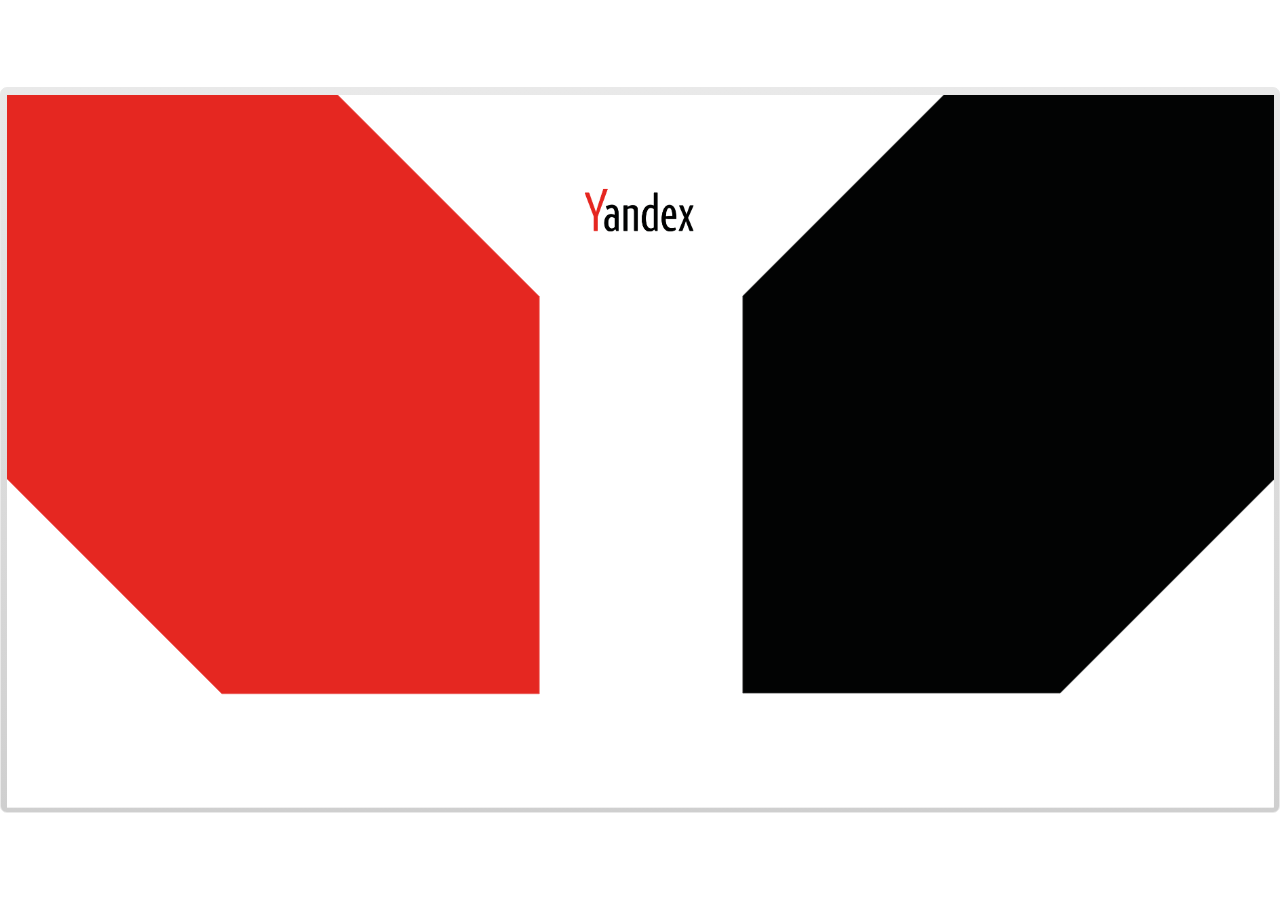
<file: index.html>
﻿<!doctype html>
<html lang="ru-RU">
<head>
  <meta charset="utf-8">
  <!-- Created using Storyline 360 - http://www.articulate.com  -->
  <!-- version: 3.86.32080.0 -->
  <title>Test for operators</title>
  <meta http-equiv="x-ua-compatible" content="IE=edge"/>
  <meta name="viewport" content="width=device-width,initial-scale=1,user-scalable=no,shrink-to-fit=no,minimal-ui"/>
  <meta name="apple-mobile-web-app-capable" content="yes"/>
  <style>
    html, body { height: 100%; padding: 0; margin: 0 }
    #app { height: 100%; width: 100%; }
  </style>

  <script>
    window.DS = {};
    window.globals = {
      DATA_PATH_BASE: '',
      HAS_FRAME: true,
      HAS_SLIDE: true,

      lmsPresent: false,
      tinCanPresent: false,
      cmi5Present: false,
      aoSupport: false,
      scale: 'show all',
      captureRc: false,
      browserSize: 'optimal',
      bgColor: '#FFFFFF',
      features: 'ClosedCaptionsCustomization,DropInBase,DropInInteractions,DropInMisc,DropInVectors,DropInVideo,JsApi,LayerPresentAsDialog,MultipleQuizTracking,UpdatedThemeEditor',
      themeName: 'classic',
      preloaderColor: '#FFFFFF',
      suppressAnalytics: false,
      productChannel: 'stable',
      publishSource: 'storyline',
      aid: 'aid|a8ac682d-c684-4cea-bc24-8570a59edf19',
      cid: 'd31bdff7-ad9f-4f3c-b5ed-000026739781',
      playerVersion: '3.86.32080.0',
      publishTimestamp: '2024-04-15T15:14:12.0418986Z',
      maxIosVideoElements: 10,
      connectionSettings: { mode: 'disabled' },
      hasFeature: function(feature) {
        return this.features.split(',').includes(feature);
      },
      
      parseParams: function(qs) {
        if (window.globals.parsedParams != null) {
          return window.globals.parsedParams;
        }
        qs = (qs || window.location.search.substr(1)).split('+').join(' ');
        var params = {},
            tokens,
            re = /[?&]?([^=]+)=([^&]*)/g;

        while (tokens = re.exec(qs)) {
          params[decodeURIComponent(tokens[1]).trim()] =
            decodeURIComponent(tokens[2]).trim();
        }
        window.globals.parsedParams = params;
        return params;
      }

    };
  </script>
  <script>
    var isIe11 = ('ActiveXObject' in window || window.MSBlobBuilder != null)
      && window.msCrypto != null && !window.ActiveXObject;
    if (isIe11) {
      window.globals.unsupportedBrowser = true;
      document.write(atob('[base64]'));
    }
  </script>

  <script>
    if (window.globals.hasFeature('MultiLanguageSupport')) {
      
      
    }
  </script>

  
  <script>window.THREE = { };</script>
  
</head>
<body style="background: #FFFFFF" class="cs-HTML theme-classic">
  <!-- 360 -->
  <script>!function(){var e,i=/iPhone/i,o=/iPod/i,n=/iPad/i,t=/\biOS-universal(?:.+)Mac\b/i,r=/\bAndroid(?:.+)Mobile\b/i,a=/Android/i,d=/(?:SD4930UR|\bSilk(?:.+)Mobile\b)/i,p=/Silk/i,l=/Windows Phone/i,u=/\bWindows(?:.+)ARM\b/i,b=/BlackBerry/i,s=/BB10/i,c=/Opera Mini/i,f=/\b(CriOS|Chrome)(?:.+)Mobile/i,h=/Mobile(?:.+)Firefox\b/i,v=function(e){return void 0!==e&&"MacIntel"===e.platform&&"number"==typeof e.maxTouchPoints&&e.maxTouchPoints>1&&"undefined"==typeof MSStream};e=function(e){var m={userAgent:"",platform:"",maxTouchPoints:0};e||"undefined"==typeof navigator?"string"==typeof e?m.userAgent=e:e&&e.userAgent&&(m={userAgent:e.userAgent,platform:e.platform,maxTouchPoints:e.maxTouchPoints||0}):m={userAgent:navigator.userAgent,platform:navigator.platform,maxTouchPoints:navigator.maxTouchPoints||0};var g=m.userAgent,y=g.split("[FBAN");void 0!==y[1]&&(g=y[0]),void 0!==(y=g.split("Twitter"))[1]&&(g=y[0]);var A=function(e){return function(i){return i.test(e)}}(g),w={apple:{phone:A(i)&&!A(l),ipod:A(o),tablet:!A(i)&&(A(n)||v(m))&&!A(l),universal:A(t),device:(A(i)||A(o)||A(n)||A(t)||v(m))&&!A(l)},amazon:{phone:A(d),tablet:!A(d)&&A(p),device:A(d)||A(p)},android:{phone:!A(l)&&A(d)||!A(l)&&A(r),tablet:!A(l)&&!A(d)&&!A(r)&&(A(p)||A(a)),device:!A(l)&&(A(d)||A(p)||A(r)||A(a))||A(/\bokhttp\b/i)},windows:{phone:A(l),tablet:A(u),device:A(l)||A(u)},other:{blackberry:A(b),blackberry10:A(s),opera:A(c),firefox:A(h),chrome:A(f),device:A(b)||A(s)||A(c)||A(h)||A(f)},any:!1,phone:!1,tablet:!1};return w.any=w.apple.device||w.android.device||w.windows.device||w.other.device,w.phone=w.apple.phone||w.android.phone||w.windows.phone,w.tablet=w.apple.tablet||w.android.tablet||w.windows.tablet,w}(),"object"==typeof exports&&"undefined"!=typeof module?module.exports=e:"function"==typeof define&&define.amd?define((function(){return e})):this.isMobile=e}();
    window.isMobile.apple.tablet = window.isMobile.apple.tablet ||
      (navigator.platform === 'MacIntel' && navigator.maxTouchPoints > 1);
    window.isMobile.apple.device = window.isMobile.apple.device || window.isMobile.apple.tablet;
    window.isMobile.tablet = window.isMobile.tablet || window.isMobile.apple.tablet;
    window.isMobile.any = window.isMobile.any || window.isMobile.apple.tablet;
  </script>

  <div id="focus-sink" tabindex="-1"></div>

  <div id="preso"></div>
  <script>
    (function() {

      var classTypes = [ 'desktop', 'mobile', 'phone', 'tablet' ];

      var addDeviceClasses = function(prefix, testObj) {
        var curr, i;
        for (i = 0; i < classTypes.length; i++) {
          curr = classTypes[i];
          if (testObj[curr]) {
            document.body.classList.add(prefix + curr);
          }
        }
      };

      var params = window.globals.parseParams(),
          isDevicePreview = params.devicepreview === '1',
          isPhoneOverride = params.deviceType === 'phone' || (isDevicePreview && params.phone == '1'),
          isTabletOverride = (params.deviceType === 'tablet' || isDevicePreview) && !isPhoneOverride,
          isMobileOverride = isPhoneOverride || isTabletOverride;

      var deviceView = {
        desktop: !window.isMobile.any && !isMobileOverride,
        mobile: window.isMobile.any || isMobileOverride,
        phone: isPhoneOverride || (window.isMobile.phone && !isTabletOverride),
        tablet: isTabletOverride || window.isMobile.tablet
      };

      window.globals.deviceView = deviceView;
      window.isMobile.desktop = !window.isMobile.any;
      window.isMobile.mobile = window.isMobile.any;

      addDeviceClasses('view-', deviceView);

    })();
  </script>
  
  <script src='story_content/user.js' type=text/javascript></script>
  <div class="slide-loader"></div>

  <script>
    if (window.globals.deviceView.isMobile) { var doc = document, loader = doc.body.querySelector('.slide-loader'); [ 1, 2, 3 ].forEach(function(n) { var d = doc.createElement('div'); d.style.backgroundColor = window.globals.preloaderColor; d.classList.add('mobile-loader-dot'); d.classList.add('dot' + n); loader.appendChild(d); }); }
  </script>

  <div class="mobile-load-title-overlay" style="display: none">
    <div class="mobile-load-title">Test for operators</div>
  </div>

  <div class="mobile-chrome-warning"></div>

  
<style>
  .warn-connection-dialog {
    display: none;
    background: transparent;
    pointer-events: all;
    position: fixed;
    left: 0;
    top: 0;
    width: 100%;
    height: 100%;
    z-index: 999;
  }

  .warn-connection-content {
    pointer-events: all;
    border-radius: 4px;
    background: white;
    border: 1px solid #E7E7E7;
    color: #333333;
    box-shadow: 0 2px 4px rgba(0, 0, 0, 0.25);
    transition: all 150ms ease-out;
    position: absolute;
    white-space: nowrap;
  }

  .view-phone.is-landscape .warn-connection-content {
    left: 23px;
    bottom: 23px;
  }

  .view-tablet.is-landscape .warn-connection-content {
    left: 50%;
    top: 20px;
    transform: translateX(-50%);
  }

  .view-mobile.is-portrait .warn-connection-content {
    transform: translate(-50%, calc(-100% - 15px));
  }

  .warn-connection-content p {
    display: inline-block;
    margin: 0 8px 0 0;
    line-height: 33px;
    font-size: 11px;
  }

  .warn-connection-content svg {
    position: relative;
    vertical-align: middle;
    margin: 0 2px 2px 8px;
  }

  .view-desktop .warn-connection-content {
    left: 1.5em;
    bottom: 1.5em;
  }

  .view-desktop .warn-connection-content p {
    font-size: 1.1em;
  }

  .is-offline .warn-connection-dialog {
    display: block;
  }

  .is-offline .cs-panel * {
    pointer-events: none !important;
  }

  .is-offline .cs-panel {
    pointer-events: all !important;
  }

  .is-offline #nav-controls * {
    pointer-events: none !important;
  }

  .is-offline #nav-controls {
    pointer-events: all !important;
  }
</style>

<div class="warn-connection-dialog" role="alertdialog" aria-modal="true" tabindex="0" aria-labelledby="warn-connection-message">
  <div class="warn-connection-content">
    <svg width="17" height="15" viewBox="0 0 17 15" xmlns="http://www.w3.org/2000/svg">
      <path fill="#8F0000" stroke="white" d="M16.07,12.98 L15.88,12.23 L9.51,1.21 C8.97,0.26,7.6,0.26,7.06,1.21 L0.69,12.23 C0.15,13.16,0.81,14.36,1.91,14.36 H14.65 C15.47,14.36,16.05,13.7,16.07,12.98 Z"/>
      <path fill="white" stroke="white" d="M8.58,5.5 C8.35,5.28,8.5,5.35,8.21,5.32 C8.09,5.35,7.97,5.49,7.96,5.67 C7.97,5.79,7.98,5.92,7.98,6.04 L7.98,6.04 C7.99,6.17,8,6.31,8.01,6.43 L8.01,6.44 C8.03,6.92,8.06,7.41,8.09,7.9 L8.09,7.9 C8.12,8.39,8.14,8.88,8.17,9.37 C8.17,9.39,8.18,9.42,8.2,9.44 C8.23,9.46,8.25,9.47,8.28,9.47 C8.31,9.47,8.34,9.46,8.35,9.44 C8.37,9.43,8.38,9.4,8.39,9.35 L8.39,9.34 C8.39,9.24,8.4,9.15,8.4,9.05 L8.4,9.05 C8.41,8.96,8.41,8.86,8.42,8.75 C8.43,8.44,8.45,8.12,8.47,7.81 L8.47,7.81 C8.49,7.49,8.51,7.18,8.53,6.87 C8.55,6.46,8.56,6.05,8.59,5.64 L8.6,5.62 C8.6,5.57,8.59,5.53,8.58,5.5 L8.21,5.32 Z"/>
      <circle fill="white" stroke="white" cx="8.3" cy="11.35" r="0.3"/>
    </svg>
    <p id="warn-connection-message">You are offline. Trying to reconnect...</p>
  </div>
</div>

<script>
  (function() {
    window.DS.connection = {
      warningShown: false,
      assets: {},
      loadingAssetGroup: false,
      retryDelay: 500
    };

    var connectionSettings = window.globals.connectionSettings || {};

    var useConnectionMessages = window.AbortController != null &&
      window.location.protocol != 'file:' &&
      connectionSettings.mode === 'normal';

    window.DS.connection.useConnectionMessages = useConnectionMessages;

    var assetCount = 0;
    var checkLoadedId;


    if (useConnectionMessages && connectionSettings != null) {
      var contentEl = document.querySelector('.warn-connection-content');
      var messageEl = contentEl.querySelector('p');

      if (connectionSettings.useDarkTheme) {
        contentEl.style.borderColor = '#BABBBA';
        contentEl.style.backgroundColor = '#282828';
        contentEl.style.color = '#FFFFFF';
      }

      if (connectionSettings.message != null) {
        messageEl.textContent = window.decodeURIComponent(connectionSettings.message);
      }
    }

    function checkAssetsReady() {
      for (var i in DS.connection.assets) {
        if (!DS.connection.assets[i].success) {
          return false;
        }
      }
      return true;
    }

    function stopAssetGroup() {
      if (!useConnectionMessages) { return; }

      assetCount = 0;

      DS.connection.oldAssetGroup = DS.connection.assets;
      DS.connection.assets = {};
      DS.connection.loadingAssetGroup = false;
      clearInterval(checkLoadedId);
    }

    function startAssetGroup() {
      if (!useConnectionMessages) { return; }
      var ticks = 0;
      clearInterval(checkLoadedId);
      checkLoadedId = setInterval(function() {
        var loaded = 0;
        if (assetCount === 0 && loaded === 0) {
          clearInterval(checkLoadedId);
          return;
        }

        for (var i in DS.connection.assets) {
          if (DS.connection.assets[i].success) {
            loaded++;
          }
        }

        if (assetCount === loaded && checkAssetsReady()) {
          for (var i in DS.connection.assets) {
            if (DS.connection.assets[i].action) {
              DS.connection.assets[i].action();
            }
          }
          hideWarning();
          stopAssetGroup();
        }
      }, 100)
    }

    function requiredAsset(url, action, retry, type) {
      if (!useConnectionMessages) { return; }
      if (DS.connection.assets[url]) { return; }

      DS.connection.assets[url] = {
        success: false, action: action, retry: retry, type: type
      };
      assetCount = Object.keys(DS.connection.assets).length;
      if (!DS.connection.loadingAssetGroup) {
        startAssetGroup();
      }
      DS.connection.loadingAssetGroup = true;
    }

    function assetLoaded(url) {
      if (!useConnectionMessages) { return; }
      if (DS.connection.assets[url]) {
        DS.connection.assets[url].success = true;
      }
    }

    function assetFailed(url) {
      if (!useConnectionMessages) { return; }
      if (!DS.connection.assets[url]) {
        if (/\.js$/.test(url) && url.indexOf('transcripts') === -1) {
          setTimeout(function() {
            if (DS.connection.lastSlideLoaded != null) {
              DS.connection.lastSlideLoaded();
            }
          }, DS.connection.retryDelay);
        }
        return;
      }
      if (!DS.connection.warningShown) { showWarning(); }
      if (DS.connection.assets[url].retry) {
        setTimeout(function() {
          if (!DS.connection.assets[url].success) {
            DS.connection.assets[url].retry()
          }
        }, DS.connection.retryDelay);
      }
    }

    function hideWarning() {
      document.body.classList.remove('is-offline');
      DS.connection.warningShown = false;
      enableKeys();
    }
    DS.connection.hideWarning = hideWarning

    function showWarning(btn) {
      document.body.classList.add('is-offline')
      DS.connection.warningShown = true;
      updateWarningPosition();
      disableKeys();
    }

    function updateWarningPosition() {
      if (!DS.connection.warningShown) {
        return;
      }

      var isPortrait = document.body.classList.contains('is-portrait');
      var isMobile = document.body.classList.contains('view-mobile');
      var warningEl = document.querySelector('.warn-connection-content');

      if (isPortrait && isMobile) {
        var slide = document.querySelector('.primary-slide');
        var slideRect = slide != null
          ? slide.getBoundingClientRect()
          : { top: window.innerHeight, left: 0, width: window.innerWidth };

        warningEl.style.top = `${slideRect.top}px`
        warningEl.style.left = `${slideRect.left + slideRect.width / 2}px`
      } else {
        warningEl.style.top = null;
        warningEl.style.left = null;
      }

      window.requestAnimationFrame(updateWarningPosition);
    }

    function onDisableKeyDown(e) {
      e.preventDefault();
      e.stopImmediatePropagation();
    }

    function onDisableKeyUp(e) {
      e.preventDefault();
      e.stopImmediatePropagation();
    }

    var accStyle = document.createElement('style');
    var warnDialogEl = document.querySelector('.warn-connection-dialog');

    function disableKeys() {
      if (DS.views && DS.views.nsStack && DS.views.nsStack.length === 1) {
        DS.views.nsStack[0].tabReachable = false
        DS.views.nsStack[0].updateTabIndex(true, true);
      }

      accStyle.innerHTML = '.acc-shadow-dom { display: none; }';
      document.body.appendChild(accStyle);

      warnDialogEl.parentNode.append(warnDialogEl);
      warnDialogEl.focus();
    }

    function enableKeys() {
      accStyle.remove();
      if (DS.views && DS.views.nsStack && DS.views.nsStack.length === 1 && DS.views.nsStack[0].name === '_frame') {
        DS.views.nsStack[0].tabReachable = true;
        DS.views.nsStack[0].updateTabIndex();
      }
    }

    // these will all be noops if the feature flag isn't set in
    // the data and `window.globals.features`
    DS.connection.requiredAsset = requiredAsset;
    DS.connection.assetLoaded = assetLoaded;
    DS.connection.assetFailed = assetFailed;
    DS.connection.stopAssetGroup = stopAssetGroup;
    DS.connection.startAssetGroup = startAssetGroup;
  })();
</script>


  <script>
    
    if (window.autoSpider && window.vInterfaceObject) {
      document.querySelector('.mobile-load-title-overlay').style.display = 'none';
    }
  </script>

  

  <link rel="stylesheet" href="html5/data/css/output.min.css" data-noprefix/>
</body>
<script src="html5/lib/scripts/bootstrapper.min.js"></script>
</html>
</file>
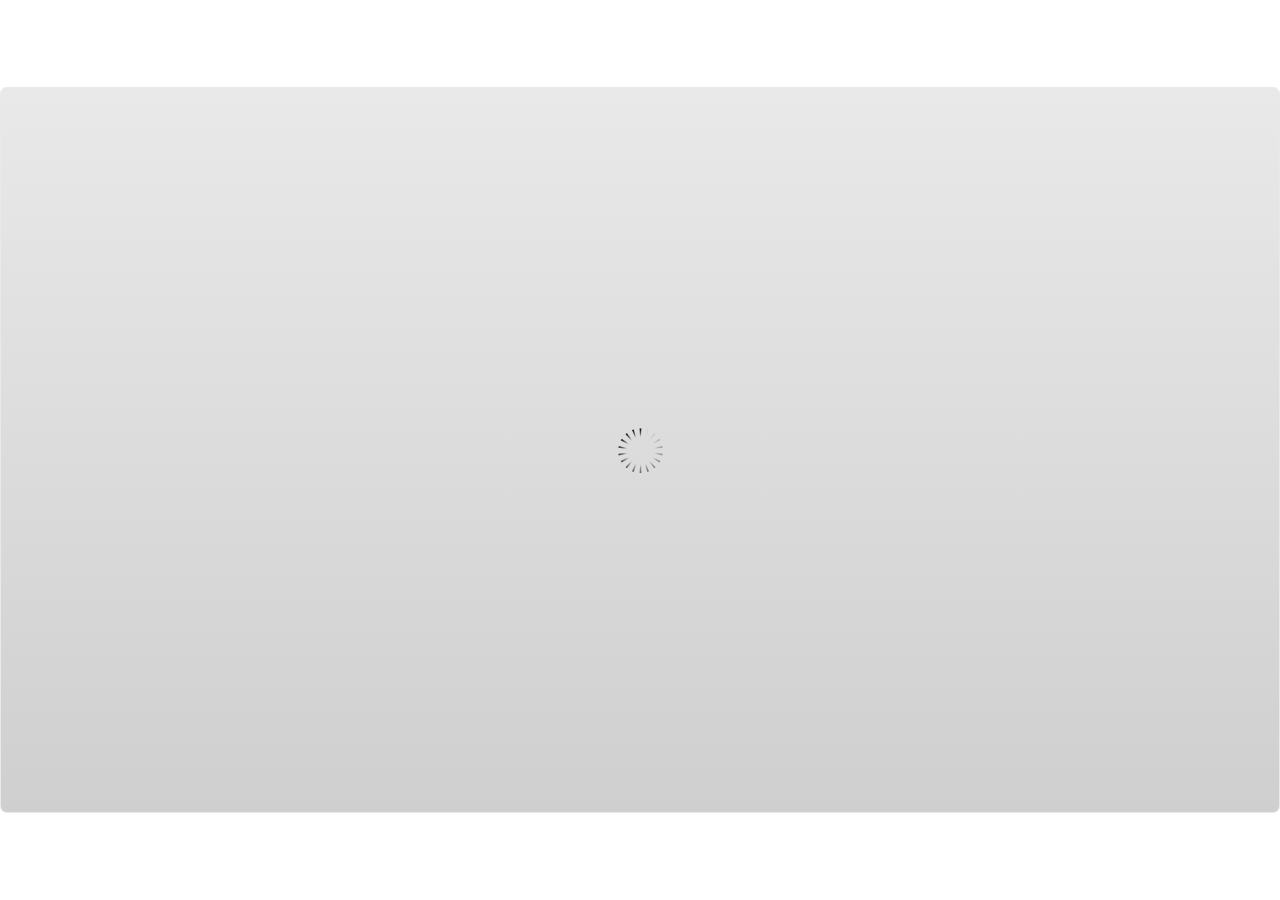
<file: index_lms.html>
<!doctype html>
<html lang="ru-RU">
<head>
  <meta charset="utf-8">
  <!-- Created using Storyline 360 - http://www.articulate.com  -->
  <!-- version: 3.86.32080.0 -->
  <title>Test for operators</title>
  <meta http-equiv="x-ua-compatible" content="IE=edge"/>
  <meta name="viewport" content="width=device-width,initial-scale=1,user-scalable=no,shrink-to-fit=no,minimal-ui"/>
  <meta name="apple-mobile-web-app-capable" content="yes"/>
  <style>
    html, body { height: 100%; padding: 0; margin: 0 }
    #app { height: 100%; width: 100%; }
  </style>

  <script>
    window.DS = {};
    window.globals = {
      DATA_PATH_BASE: '',
      HAS_FRAME: true,
      HAS_SLIDE: true,

      lmsPresent: true,
      tinCanPresent: false,
      cmi5Present: false,
      aoSupport: false,
      scale: 'show all',
      captureRc: false,
      browserSize: 'optimal',
      bgColor: '#FFFFFF',
      features: 'ClosedCaptionsCustomization,DropInBase,DropInInteractions,DropInMisc,DropInVectors,DropInVideo,JsApi,LayerPresentAsDialog,MultipleQuizTracking,UpdatedThemeEditor',
      themeName: 'classic',
      preloaderColor: '#FFFFFF',
      suppressAnalytics: false,
      productChannel: 'stable',
      publishSource: 'storyline',
      aid: 'aid|a8ac682d-c684-4cea-bc24-8570a59edf19',
      cid: 'd31bdff7-ad9f-4f3c-b5ed-000026739781',
      playerVersion: '3.86.32080.0',
      publishTimestamp: '2024-04-15T15:14:12.0529141Z',
      maxIosVideoElements: 10,
      connectionSettings: { mode: 'disabled' },
      hasFeature: function(feature) {
        return this.features.split(',').includes(feature);
      },
      
      parseParams: function(qs) {
        if (window.globals.parsedParams != null) {
          return window.globals.parsedParams;
        }
        qs = (qs || window.location.search.substr(1)).split('+').join(' ');
        var params = {},
            tokens,
            re = /[?&]?([^=]+)=([^&]*)/g;

        while (tokens = re.exec(qs)) {
          params[decodeURIComponent(tokens[1]).trim()] =
            decodeURIComponent(tokens[2]).trim();
        }
        window.globals.parsedParams = params;
        return params;
      }

    };
  </script>
  <script>
    var isIe11 = ('ActiveXObject' in window || window.MSBlobBuilder != null)
      && window.msCrypto != null && !window.ActiveXObject;
    if (isIe11) {
      window.globals.unsupportedBrowser = true;
      document.write(atob('[base64]'));
    }
  </script>

  <script>
    if (window.globals.hasFeature('MultiLanguageSupport')) {
      
      
    }
  </script>

  <script src="lms/scormdriver.js" charset="utf-8"></script>
  <script>window.THREE = { };</script>
  
</head>
<body style="background: #FFFFFF" class="cs-HTML theme-classic">
  <!-- 360 -->
  <script>!function(){var e,i=/iPhone/i,o=/iPod/i,n=/iPad/i,t=/\biOS-universal(?:.+)Mac\b/i,r=/\bAndroid(?:.+)Mobile\b/i,a=/Android/i,d=/(?:SD4930UR|\bSilk(?:.+)Mobile\b)/i,p=/Silk/i,l=/Windows Phone/i,u=/\bWindows(?:.+)ARM\b/i,b=/BlackBerry/i,s=/BB10/i,c=/Opera Mini/i,f=/\b(CriOS|Chrome)(?:.+)Mobile/i,h=/Mobile(?:.+)Firefox\b/i,v=function(e){return void 0!==e&&"MacIntel"===e.platform&&"number"==typeof e.maxTouchPoints&&e.maxTouchPoints>1&&"undefined"==typeof MSStream};e=function(e){var m={userAgent:"",platform:"",maxTouchPoints:0};e||"undefined"==typeof navigator?"string"==typeof e?m.userAgent=e:e&&e.userAgent&&(m={userAgent:e.userAgent,platform:e.platform,maxTouchPoints:e.maxTouchPoints||0}):m={userAgent:navigator.userAgent,platform:navigator.platform,maxTouchPoints:navigator.maxTouchPoints||0};var g=m.userAgent,y=g.split("[FBAN");void 0!==y[1]&&(g=y[0]),void 0!==(y=g.split("Twitter"))[1]&&(g=y[0]);var A=function(e){return function(i){return i.test(e)}}(g),w={apple:{phone:A(i)&&!A(l),ipod:A(o),tablet:!A(i)&&(A(n)||v(m))&&!A(l),universal:A(t),device:(A(i)||A(o)||A(n)||A(t)||v(m))&&!A(l)},amazon:{phone:A(d),tablet:!A(d)&&A(p),device:A(d)||A(p)},android:{phone:!A(l)&&A(d)||!A(l)&&A(r),tablet:!A(l)&&!A(d)&&!A(r)&&(A(p)||A(a)),device:!A(l)&&(A(d)||A(p)||A(r)||A(a))||A(/\bokhttp\b/i)},windows:{phone:A(l),tablet:A(u),device:A(l)||A(u)},other:{blackberry:A(b),blackberry10:A(s),opera:A(c),firefox:A(h),chrome:A(f),device:A(b)||A(s)||A(c)||A(h)||A(f)},any:!1,phone:!1,tablet:!1};return w.any=w.apple.device||w.android.device||w.windows.device||w.other.device,w.phone=w.apple.phone||w.android.phone||w.windows.phone,w.tablet=w.apple.tablet||w.android.tablet||w.windows.tablet,w}(),"object"==typeof exports&&"undefined"!=typeof module?module.exports=e:"function"==typeof define&&define.amd?define((function(){return e})):this.isMobile=e}();
    window.isMobile.apple.tablet = window.isMobile.apple.tablet ||
      (navigator.platform === 'MacIntel' && navigator.maxTouchPoints > 1);
    window.isMobile.apple.device = window.isMobile.apple.device || window.isMobile.apple.tablet;
    window.isMobile.tablet = window.isMobile.tablet || window.isMobile.apple.tablet;
    window.isMobile.any = window.isMobile.any || window.isMobile.apple.tablet;
  </script>

  <div id="focus-sink" tabindex="-1"></div>

  <div id="preso"></div>
  <script>
    (function() {

      var classTypes = [ 'desktop', 'mobile', 'phone', 'tablet' ];

      var addDeviceClasses = function(prefix, testObj) {
        var curr, i;
        for (i = 0; i < classTypes.length; i++) {
          curr = classTypes[i];
          if (testObj[curr]) {
            document.body.classList.add(prefix + curr);
          }
        }
      };

      var params = window.globals.parseParams(),
          isDevicePreview = params.devicepreview === '1',
          isPhoneOverride = params.deviceType === 'phone' || (isDevicePreview && params.phone == '1'),
          isTabletOverride = (params.deviceType === 'tablet' || isDevicePreview) && !isPhoneOverride,
          isMobileOverride = isPhoneOverride || isTabletOverride;

      var deviceView = {
        desktop: !window.isMobile.any && !isMobileOverride,
        mobile: window.isMobile.any || isMobileOverride,
        phone: isPhoneOverride || (window.isMobile.phone && !isTabletOverride),
        tablet: isTabletOverride || window.isMobile.tablet
      };

      window.globals.deviceView = deviceView;
      window.isMobile.desktop = !window.isMobile.any;
      window.isMobile.mobile = window.isMobile.any;

      addDeviceClasses('view-', deviceView);

    })();
  </script>
  
  <script src='story_content/user.js' type=text/javascript></script>
  <div class="slide-loader"></div>

  <script>
    if (window.globals.deviceView.isMobile) { var doc = document, loader = doc.body.querySelector('.slide-loader'); [ 1, 2, 3 ].forEach(function(n) { var d = doc.createElement('div'); d.style.backgroundColor = window.globals.preloaderColor; d.classList.add('mobile-loader-dot'); d.classList.add('dot' + n); loader.appendChild(d); }); }
  </script>

  <div class="mobile-load-title-overlay" style="display: none">
    <div class="mobile-load-title">Test for operators</div>
  </div>

  <div class="mobile-chrome-warning"></div>

  
<style>
  .warn-connection-dialog {
    display: none;
    background: transparent;
    pointer-events: all;
    position: fixed;
    left: 0;
    top: 0;
    width: 100%;
    height: 100%;
    z-index: 999;
  }

  .warn-connection-content {
    pointer-events: all;
    border-radius: 4px;
    background: white;
    border: 1px solid #E7E7E7;
    color: #333333;
    box-shadow: 0 2px 4px rgba(0, 0, 0, 0.25);
    transition: all 150ms ease-out;
    position: absolute;
    white-space: nowrap;
  }

  .view-phone.is-landscape .warn-connection-content {
    left: 23px;
    bottom: 23px;
  }

  .view-tablet.is-landscape .warn-connection-content {
    left: 50%;
    top: 20px;
    transform: translateX(-50%);
  }

  .view-mobile.is-portrait .warn-connection-content {
    transform: translate(-50%, calc(-100% - 15px));
  }

  .warn-connection-content p {
    display: inline-block;
    margin: 0 8px 0 0;
    line-height: 33px;
    font-size: 11px;
  }

  .warn-connection-content svg {
    position: relative;
    vertical-align: middle;
    margin: 0 2px 2px 8px;
  }

  .view-desktop .warn-connection-content {
    left: 1.5em;
    bottom: 1.5em;
  }

  .view-desktop .warn-connection-content p {
    font-size: 1.1em;
  }

  .is-offline .warn-connection-dialog {
    display: block;
  }

  .is-offline .cs-panel * {
    pointer-events: none !important;
  }

  .is-offline .cs-panel {
    pointer-events: all !important;
  }

  .is-offline #nav-controls * {
    pointer-events: none !important;
  }

  .is-offline #nav-controls {
    pointer-events: all !important;
  }
</style>

<div class="warn-connection-dialog" role="alertdialog" aria-modal="true" tabindex="0" aria-labelledby="warn-connection-message">
  <div class="warn-connection-content">
    <svg width="17" height="15" viewBox="0 0 17 15" xmlns="http://www.w3.org/2000/svg">
      <path fill="#8F0000" stroke="white" d="M16.07,12.98 L15.88,12.23 L9.51,1.21 C8.97,0.26,7.6,0.26,7.06,1.21 L0.69,12.23 C0.15,13.16,0.81,14.36,1.91,14.36 H14.65 C15.47,14.36,16.05,13.7,16.07,12.98 Z"/>
      <path fill="white" stroke="white" d="M8.58,5.5 C8.35,5.28,8.5,5.35,8.21,5.32 C8.09,5.35,7.97,5.49,7.96,5.67 C7.97,5.79,7.98,5.92,7.98,6.04 L7.98,6.04 C7.99,6.17,8,6.31,8.01,6.43 L8.01,6.44 C8.03,6.92,8.06,7.41,8.09,7.9 L8.09,7.9 C8.12,8.39,8.14,8.88,8.17,9.37 C8.17,9.39,8.18,9.42,8.2,9.44 C8.23,9.46,8.25,9.47,8.28,9.47 C8.31,9.47,8.34,9.46,8.35,9.44 C8.37,9.43,8.38,9.4,8.39,9.35 L8.39,9.34 C8.39,9.24,8.4,9.15,8.4,9.05 L8.4,9.05 C8.41,8.96,8.41,8.86,8.42,8.75 C8.43,8.44,8.45,8.12,8.47,7.81 L8.47,7.81 C8.49,7.49,8.51,7.18,8.53,6.87 C8.55,6.46,8.56,6.05,8.59,5.64 L8.6,5.62 C8.6,5.57,8.59,5.53,8.58,5.5 L8.21,5.32 Z"/>
      <circle fill="white" stroke="white" cx="8.3" cy="11.35" r="0.3"/>
    </svg>
    <p id="warn-connection-message">You are offline. Trying to reconnect...</p>
  </div>
</div>

<script>
  (function() {
    window.DS.connection = {
      warningShown: false,
      assets: {},
      loadingAssetGroup: false,
      retryDelay: 500
    };

    var connectionSettings = window.globals.connectionSettings || {};

    var useConnectionMessages = window.AbortController != null &&
      window.location.protocol != 'file:' &&
      connectionSettings.mode === 'normal';

    window.DS.connection.useConnectionMessages = useConnectionMessages;

    var assetCount = 0;
    var checkLoadedId;


    if (useConnectionMessages && connectionSettings != null) {
      var contentEl = document.querySelector('.warn-connection-content');
      var messageEl = contentEl.querySelector('p');

      if (connectionSettings.useDarkTheme) {
        contentEl.style.borderColor = '#BABBBA';
        contentEl.style.backgroundColor = '#282828';
        contentEl.style.color = '#FFFFFF';
      }

      if (connectionSettings.message != null) {
        messageEl.textContent = window.decodeURIComponent(connectionSettings.message);
      }
    }

    function checkAssetsReady() {
      for (var i in DS.connection.assets) {
        if (!DS.connection.assets[i].success) {
          return false;
        }
      }
      return true;
    }

    function stopAssetGroup() {
      if (!useConnectionMessages) { return; }

      assetCount = 0;

      DS.connection.oldAssetGroup = DS.connection.assets;
      DS.connection.assets = {};
      DS.connection.loadingAssetGroup = false;
      clearInterval(checkLoadedId);
    }

    function startAssetGroup() {
      if (!useConnectionMessages) { return; }
      var ticks = 0;
      clearInterval(checkLoadedId);
      checkLoadedId = setInterval(function() {
        var loaded = 0;
        if (assetCount === 0 && loaded === 0) {
          clearInterval(checkLoadedId);
          return;
        }

        for (var i in DS.connection.assets) {
          if (DS.connection.assets[i].success) {
            loaded++;
          }
        }

        if (assetCount === loaded && checkAssetsReady()) {
          for (var i in DS.connection.assets) {
            if (DS.connection.assets[i].action) {
              DS.connection.assets[i].action();
            }
          }
          hideWarning();
          stopAssetGroup();
        }
      }, 100)
    }

    function requiredAsset(url, action, retry, type) {
      if (!useConnectionMessages) { return; }
      if (DS.connection.assets[url]) { return; }

      DS.connection.assets[url] = {
        success: false, action: action, retry: retry, type: type
      };
      assetCount = Object.keys(DS.connection.assets).length;
      if (!DS.connection.loadingAssetGroup) {
        startAssetGroup();
      }
      DS.connection.loadingAssetGroup = true;
    }

    function assetLoaded(url) {
      if (!useConnectionMessages) { return; }
      if (DS.connection.assets[url]) {
        DS.connection.assets[url].success = true;
      }
    }

    function assetFailed(url) {
      if (!useConnectionMessages) { return; }
      if (!DS.connection.assets[url]) {
        if (/\.js$/.test(url) && url.indexOf('transcripts') === -1) {
          setTimeout(function() {
            if (DS.connection.lastSlideLoaded != null) {
              DS.connection.lastSlideLoaded();
            }
          }, DS.connection.retryDelay);
        }
        return;
      }
      if (!DS.connection.warningShown) { showWarning(); }
      if (DS.connection.assets[url].retry) {
        setTimeout(function() {
          if (!DS.connection.assets[url].success) {
            DS.connection.assets[url].retry()
          }
        }, DS.connection.retryDelay);
      }
    }

    function hideWarning() {
      document.body.classList.remove('is-offline');
      DS.connection.warningShown = false;
      enableKeys();
    }
    DS.connection.hideWarning = hideWarning

    function showWarning(btn) {
      document.body.classList.add('is-offline')
      DS.connection.warningShown = true;
      updateWarningPosition();
      disableKeys();
    }

    function updateWarningPosition() {
      if (!DS.connection.warningShown) {
        return;
      }

      var isPortrait = document.body.classList.contains('is-portrait');
      var isMobile = document.body.classList.contains('view-mobile');
      var warningEl = document.querySelector('.warn-connection-content');

      if (isPortrait && isMobile) {
        var slide = document.querySelector('.primary-slide');
        var slideRect = slide != null
          ? slide.getBoundingClientRect()
          : { top: window.innerHeight, left: 0, width: window.innerWidth };

        warningEl.style.top = `${slideRect.top}px`
        warningEl.style.left = `${slideRect.left + slideRect.width / 2}px`
      } else {
        warningEl.style.top = null;
        warningEl.style.left = null;
      }

      window.requestAnimationFrame(updateWarningPosition);
    }

    function onDisableKeyDown(e) {
      e.preventDefault();
      e.stopImmediatePropagation();
    }

    function onDisableKeyUp(e) {
      e.preventDefault();
      e.stopImmediatePropagation();
    }

    var accStyle = document.createElement('style');
    var warnDialogEl = document.querySelector('.warn-connection-dialog');

    function disableKeys() {
      if (DS.views && DS.views.nsStack && DS.views.nsStack.length === 1) {
        DS.views.nsStack[0].tabReachable = false
        DS.views.nsStack[0].updateTabIndex(true, true);
      }

      accStyle.innerHTML = '.acc-shadow-dom { display: none; }';
      document.body.appendChild(accStyle);

      warnDialogEl.parentNode.append(warnDialogEl);
      warnDialogEl.focus();
    }

    function enableKeys() {
      accStyle.remove();
      if (DS.views && DS.views.nsStack && DS.views.nsStack.length === 1 && DS.views.nsStack[0].name === '_frame') {
        DS.views.nsStack[0].tabReachable = true;
        DS.views.nsStack[0].updateTabIndex();
      }
    }

    // these will all be noops if the feature flag isn't set in
    // the data and `window.globals.features`
    DS.connection.requiredAsset = requiredAsset;
    DS.connection.assetLoaded = assetLoaded;
    DS.connection.assetFailed = assetFailed;
    DS.connection.stopAssetGroup = stopAssetGroup;
    DS.connection.startAssetGroup = startAssetGroup;
  })();
</script>


  <script>
    
    if (window.autoSpider && window.vInterfaceObject) {
      document.querySelector('.mobile-load-title-overlay').style.display = 'none';
    }
  </script>

  

  <link rel="stylesheet" href="html5/data/css/output.min.css" data-noprefix/>
</body>
<script src="html5/lib/scripts/bootstrapper.min.js"></script>
</html>
</file>
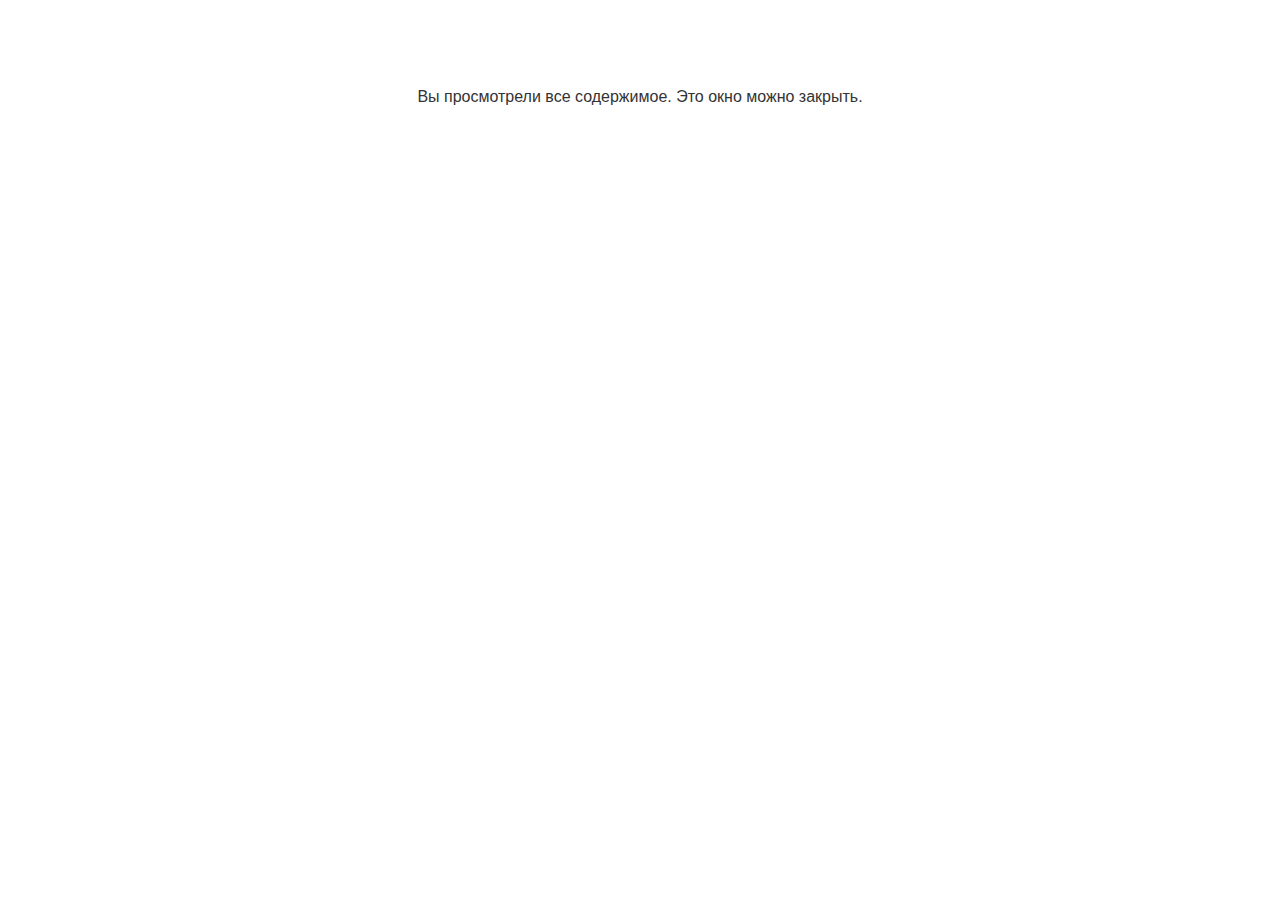
<file: lms/goodbye.html>
<!doctype html>
<html>
<body style="background-color: #ffffff;">

<p role="alert" style="color: #333333;font-family: Open Sans, articulate, tahoma, arial;font-size: medium;text-align: center;">
<br><br><br><br>
Вы просмотрели все содержимое. Это окно можно закрыть.
</p>

</body>
</html>
</file>
